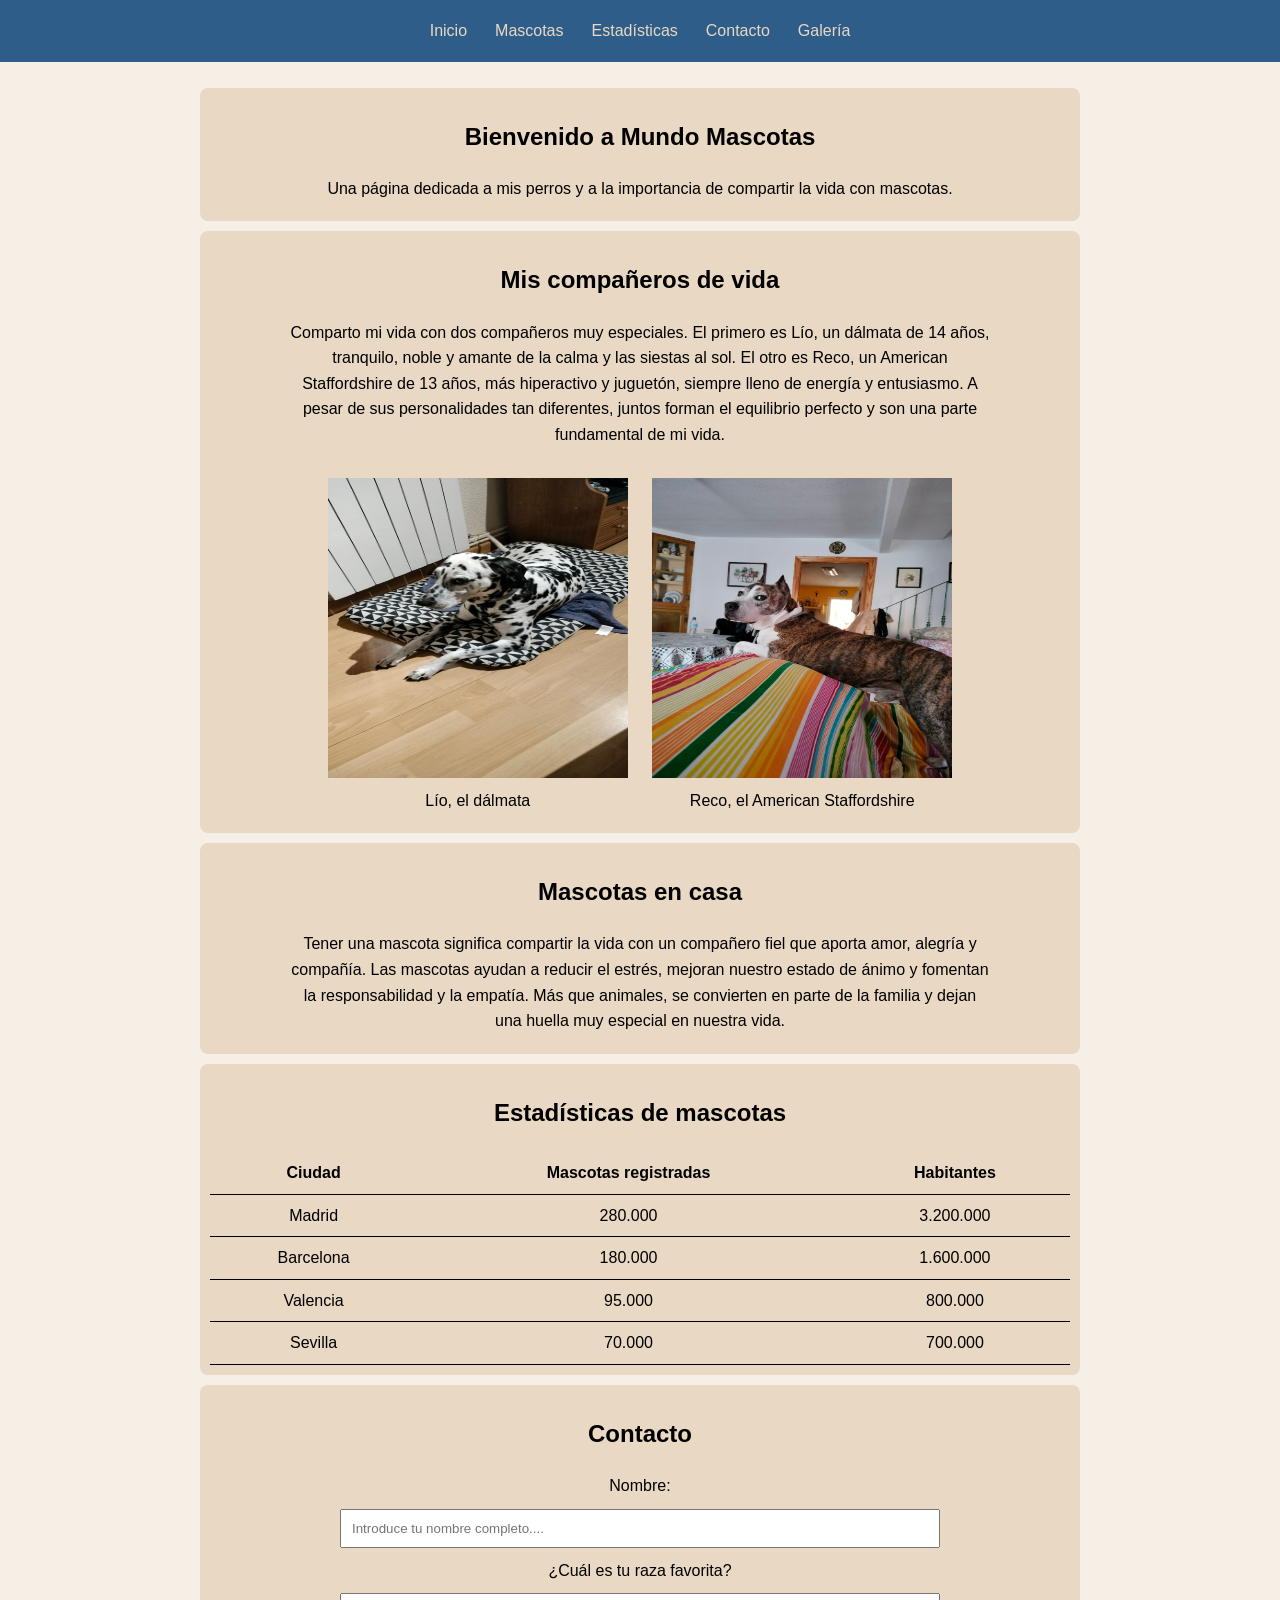
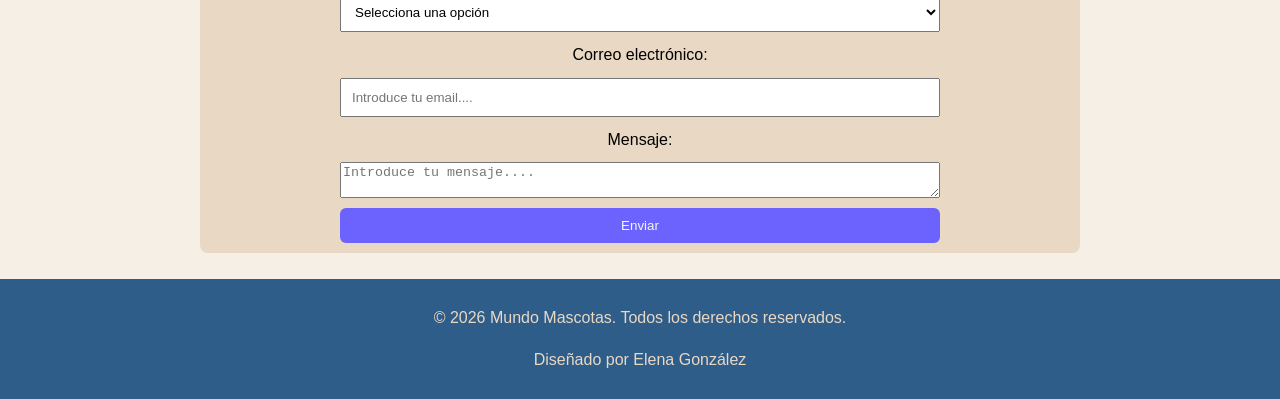
<file: index.html>
<!doctype html>
<html lang="es">
  <head>
    <meta charset="UTF-8" />
    <meta name="viewport" content="width=device-width, initial-scale=1.0" />
    <title>Mundo Mascotas</title>
    <link rel="stylesheet" href="style.css" />
    <link rel="icon" type="image/x-icon" href="./assets/Logo.jpg" />
  </head>
  <body>
    <header>
      <nav id="navbar">
        <ul>
          <li><a href="#">Inicio</a></li>
          <li><a href="#perros">Mascotas</a></li>
          <li><a href="#estadistica">Estadísticas</a></li>
          <li><a href="#form-contacto">Contacto</a></li>
          <li><a href="./pages/media.html">Galería</a></li>
        </ul>
      </nav>
    </header>
    <main>
      <section class="contenido">
        <h1>Bienvenido a Mundo Mascotas</h1>
        <p>
          Una página dedicada a mis perros y a la importancia de compartir la
          vida con mascotas.
        </p>
      </section>
      <section class="contenido">
        <h2>Mis compañeros de vida</h2>
        <p>
          Comparto mi vida con dos compañeros muy especiales. El primero es Lío,
          un dálmata de 14 años, tranquilo, noble y amante de la calma y las
          siestas al sol. El otro es Reco, un American Staffordshire de 13 años,
          más hiperactivo y juguetón, siempre lleno de energía y entusiasmo. A
          pesar de sus personalidades tan diferentes, juntos forman el
          equilibrio perfecto y son una parte fundamental de mi vida.
        </p>
        <figure class="perros-dato">
          <img src="./assets/Lio1.jpg" alt="Lío, el dálmata" />
          <figcaption>Lío, el dálmata</figcaption>
        </figure>
        <figure class="perros-dato">
          <img src="./assets/Reco.jpg" alt="Reco, el American Staffordshire" />
          <figcaption>Reco, el American Staffordshire</figcaption>
        </figure>
      </section>
      <section id="perros" class="contenido">
        <h2>Mascotas en casa</h2>
        <p>
          Tener una mascota significa compartir la vida con un compañero fiel
          que aporta amor, alegría y compañía. Las mascotas ayudan a reducir el
          estrés, mejoran nuestro estado de ánimo y fomentan la responsabilidad
          y la empatía. Más que animales, se convierten en parte de la familia y
          dejan una huella muy especial en nuestra vida.
        </p>
      </section>
      <section id="estadistica" class="contenido">
        <h2>Estadísticas de mascotas</h2>

        <div class="tabla-responsive">
          <table>
            <thead>
              <tr>
                <th>Ciudad</th>
                <th>Mascotas registradas</th>
                <th>Habitantes</th>
              </tr>
            </thead>
            <tbody>
              <tr>
                <td>Madrid</td>
                <td>280.000</td>
                <td>3.200.000</td>
              </tr>
              <tr>
                <td>Barcelona</td>
                <td>180.000</td>
                <td>1.600.000</td>
              </tr>
              <tr>
                <td>Valencia</td>
                <td>95.000</td>
                <td>800.000</td>
              </tr>
              <tr>
                <td>Sevilla</td>
                <td>70.000</td>
                <td>700.000</td>
              </tr>
            </tbody>
          </table>
        </div>
      </section>
      <section id="form-contacto" class="contenido">
        <h2>Contacto</h2>
        <form>
          <label for="name">Nombre:</label>
          <input
            type="text"
            id="name"
            name="name"
            required
            placeholder="Introduce tu nombre completo...."
          />

          <label for="favorite">¿Cuál es tu raza favorita?</label>
          <select id="favorite" name="favorite" required>
            <option value="">Selecciona una opción</option>
            <option value="perro">Dálmata</option>
            <option value="gato">Pastor Alemán</option>
            <option value="pajaro">American Staffordshire</option>
            <option value="pez">Chihuahua</option>
            <option value="otro">Otro</option>
          </select>

          <label for="email">Correo electrónico:</label>
          <input
            type="email"
            id="email"
            name="email"
            required
            placeholder="Introduce tu email...."
          />

          <label for="message">Mensaje:</label>
          <textarea
            id="message"
            name="message"
            required
            placeholder="Introduce tu mensaje...."
          ></textarea>
          <button type="submit">Enviar</button>
        </form>
      </section>
    </main>
    <footer>
      <div class="footer-contenido">
        <p>&copy; 2026 Mundo Mascotas. Todos los derechos reservados.</p>
        <p>Diseñado por Elena González</p>
      </div>
    </footer>
  </body>
</html>
</file>
<file: style.css>
/* VARIABLES */

:root{
  --cream: #f5efe6;
  --olive: #3a5a40;
  --black: #000000;
  --soft-beige: #E9D8C3;
  --soft-blue: #6C63FF;
  --blue: #2f5d8a;
}

/* BASE*/

body{
  margin: 0;
  font-family: Arial, Helvetica, sans-serif;
  background-color: var(--cream);
  line-height: 1.6;
}

main{
  max-width: 900px;
  margin: 0 auto;
  padding: 16px;
}

header{
  display: flex;
  justify-content: center;
  background-color: var(--blue);
  padding: 10px;
}

footer{
  background-color: var(--blue);
  color: var(--soft-beige);
  text-align: center;
  padding: 10px;
}

h1,
h2{
  text-align: center;
}

table{
  width: 100%;
  border-collapse: collapse;
}

th,
td{
  border-bottom: 1px solid var(--black);
  padding: 8px;
  text-align: center;
}

figure figcaption{
  text-align: center;
  font-family: 'Franklin Gothic Medium', 'Arial Narrow', Arial, sans-serif;
}


/* CLASES*/

.contenido{
  background-color: var(--soft-beige);
  margin: 10px;
  padding: 10px;
  border-radius: 8px;
  text-align: center;
}
.contenido p{
  max-width: 700px;
  margin: 10px auto;
}
.perros-dato{
  text-align: center;
}

.perros-dato img{
  width: 100%;
  max-width: 400px;
  display: block;
  margin: 10px auto;
}

.carrusel{
  display: flex;
  gap: 15px;
  overflow-x: auto;
  scroll-snap-type: x mandatory;
  padding: 10px 0;
  scrollbar-width: none;
}

.foto-carrusel{
  flex: 0 0 85%;
  scroll-snap-align: center;
  background-color: var(--cream);
  border-radius: 8px;
  padding: 10px;
  text-align: center;
}
.foto-carrusel:hover{
  transform: scale(1.05);
}

.foto-carrusel img{
  width: 100%;
  height: 250px;
  object-fit: cover;
  border-radius: 8px;
  display: block;
}

.foto-carrusel figcaption{
  margin-top: 8px;
  font-size: 15px;
}
.carrusel::-webkit-scrollbar{
  display: none;
}

/* VIDEO */
.video-galeria{
  display: flex;
  justify-content: center;
  margin-top: 15px;
}

.video-galeria iframe{
  width: 100%;
  max-width: 600px;
  height: 315px;
  border-radius: 8px;
}

.tabla-responsive{
  overflow-x: auto;
}

.tabla-responsive table{
  width: 100%;
  min-width: 500px;
}

/* IDS */

#navbar ul{
  list-style: none;
  padding: 0;
  margin: 0;
  display: flex;
  justify-content: center;
  flex-wrap: wrap;
  gap: 8px;
}

#navbar a{
  text-decoration: none;
  color: var(--soft-beige);
  padding: 8px 10px;
  display: inline-block;
  transition: background-color 0.2s ease;
 
}

#navbar a:hover,
#navbar a:active{
  background-color: var(--black);
  border-radius: 5px;
}

#intro-galeria{
  text-align: center;
}

#intro-galeria p{
  max-width: 700px;
  margin: 0 auto;
}

#form-contacto form{
  display: flex;
  flex-direction: column;
  gap: 10px;
}

#form-contacto input,
#form-contacto select,
#form-Contacto textarea{
  padding: 10px;
}

#form-contacto button{
  background-color: var(--soft-blue);
  color: whitesmoke;
  border: none;
  border-radius: 6px;
  padding: 10px;
  transition: background-color 0.3s ease;
}

#form-contacto button:hover{
  background-color: var(--olive);
}

#intro-galeria blockquote{
  text-align: center;
  font-family: Verdana, Geneva, Tahoma, sans-serif;
  font-style: italic;
  font-size: 18px;
}

/* MEDIA QUERIES */

@media (min-width:700px){

  .perros-dato{
    display: inline-block;
    margin: 10px;
    vertical-align: top;
  }

  .perros-dato img{
    width: 300px;
    height: 300px;
  }
  .carrusel{
    justify-content: center;
    flex-wrap: wrap;
    overflow-x: visible;
  }

  .foto-carrusel{
    flex: 0 0 280px;
  }

  .foto-carrusel img{
    height: 220px;
  }

  #form-contacto form{
    max-width: 600px;
    margin: auto;
  }
}
</file>
